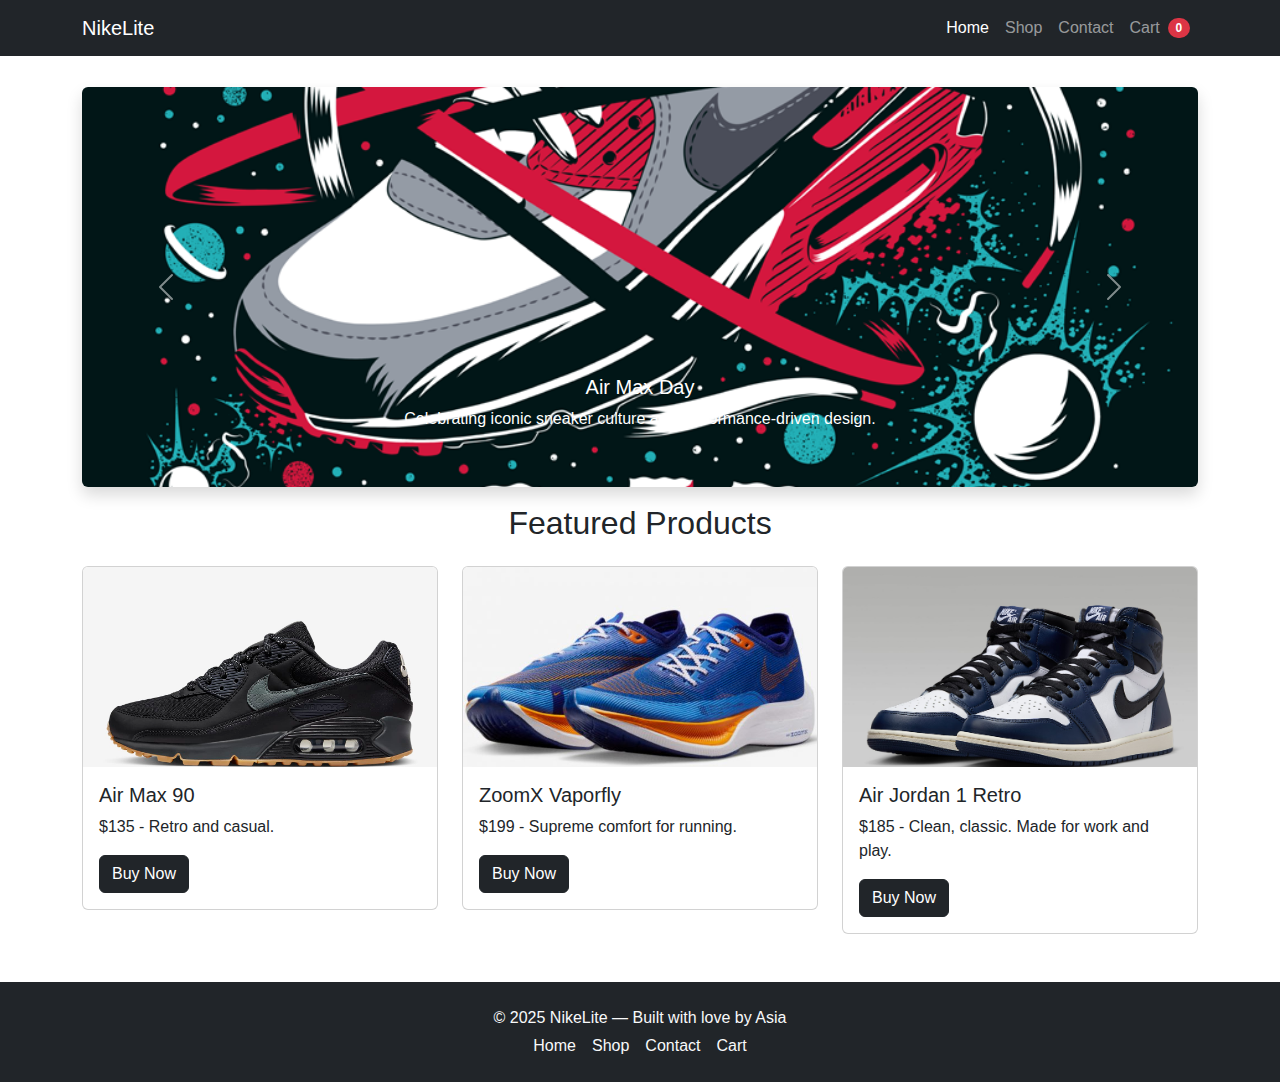
<file: index.html>
<!DOCTYPE html>
<html lang="en">

<head>
    <meta charset="UTF-8">
    <meta name="viewport" content="width=device-width, initial-scale=1">
    <title>NikeLite - Home</title>
    <!-- Bootstrap 5 CSS -->
    <link href="https://cdn.jsdelivr.net/npm/bootstrap@5.3.0/dist/css/bootstrap.min.css" rel="stylesheet">
    <link rel="stylesheet" href="css/index.css">
</head>

<body>

    <!-- Navbar -->
    <nav class="navbar navbar-expand-lg navbar-dark bg-dark">
        <div class="container">
            <a class="navbar-brand" href="#">NikeLite</a>
            <button class="navbar-toggler" type="button" data-bs-toggle="collapse" data-bs-target="#navbarNav">
                <span class="navbar-toggler-icon"></span>
            </button>
            <div class="collapse navbar-collapse justify-content-end" id="navbarNav">
                <ul class="navbar-nav">
                    <li class="nav-item"><a class="nav-link active" href="index.html">Home</a></li>
                    <li class="nav-item"><a class="nav-link" href="shop.html">Shop</a></li>
                    <li class="nav-item"><a class="nav-link" href="contact.html">Contact</a></li>
                    <li class="nav-item">
                        <a class="nav-link d-flex align-items-center" href="cart.html">
                            Cart
                            <span id="cart-count" class="badge bg-danger rounded-pill ms-2"
                                style="cursor: pointer;">0</span>
                        </a>
                    </li>
                </ul>
            </div>
        </div>
        </nav>
<!-- Hero Section -->
<section class="hero">
    <!-- Nike Events Carousel -->
    <div class="container my-5">
        <h2 class="text-center mb-4">Inspired by Moments. Powered by You.</h2>
    
        <div id="bestSellerCarousel" class="carousel slide" data-bs-ride="carousel">
            <div class="carousel-inner shadow rounded overflow-hidden">
                <!-- Slide 1: Air Max Day -->
                <div class="carousel-item active">
                    <img src="assets/airmaxday16.png" class="d-block w-100"
                        alt="Air Max Day">
                    <div class="carousel-caption d-none d-md-block">
                        <h5>Air Max Day</h5>
                        <p>Celebrating iconic sneaker culture and performance-driven design.</p>
                    </div>
                </div>
    
                <!-- Slide 2: Earth Day -->
                <div class="carousel-item">
                    <img src="assets/earthday22.jpg" class="d-block w-100" alt="Earth Day">
                    <div class="carousel-caption d-none d-md-block">
                        <h5>Earth Day</h5>
                        <p>Featuring sustainable styles made to move with purpose.</p>
                    </div>
                </div>
    
                <!-- Slide 3: Global Run Day -->
                <div class="carousel-item">
                    <img src="assets/globalrunday.jpg" class="d-block w-100"
                        alt="Global Run Day">
                    <div class="carousel-caption d-none d-md-block">
                        <h5>Global Run Day</h5>
                        <p>Join the movement. Discover gear that goes the distance.</p>
                    </div>
                </div>
            </div>
    
            <!-- Carousel Controls -->
            <button class="carousel-control-prev" type="button" data-bs-target="#bestSellerCarousel" data-bs-slide="prev">
                <span class="carousel-control-prev-icon" aria-hidden="true"></span>
            </button>
            <button class="carousel-control-next" type="button" data-bs-target="#bestSellerCarousel" data-bs-slide="next">
                <span class="carousel-control-next-icon" aria-hidden="true"></span>
            </button>
        </div>
        </div>
</section>

    <!-- Product Cards -->
    <section class="container my-5">
        <h2 class="text-center mb-4">Featured Products</h2>
        <div class="row g-4">
            <div class="col-md-4">
                <div class="card">
                    <img src="assets/airmax90shoe.jpeg" class="card-img-top" alt="Shoe 1">
                    <div class="card-body">
                        <h5 class="card-title">Air Max 90</h5>
                        <p class="card-text">$135 - Retro and casual.</p>
                        <button class="btn btn-dark buy-now" data-product="Air Max 90" data-price="135">Buy Now</button>
                    </div>
                </div>
            </div>
            <div class="col-md-4">
                <div class="card">
                    <img src="assets/Zoomxvaporfly.jpg" class="card-img-top" alt="Shoe 2">
                    <div class="card-body">
                        <h5 class="card-title">ZoomX Vaporfly</h5>
                        <p class="card-text">$199 - Supreme comfort for running.</p>
                        <button class="btn btn-dark buy-now" data-product="ZoomX Vaporfly" data-price="199">Buy Now</button>
                    </div>
                </div>
            </div>
            <div class="col-md-4">
                <div class="card">
                    <img src="assets/jordan1.jpeg" class="card-img-top" alt="Shoe 3">
                    <div class="card-body">
                        <h5 class="card-title">Air Jordan 1 Retro</h5>
                        <p class="card-text">$185 - Clean, classic. Made for work and play.</p>
                        <button class="btn btn-dark buy-now" data-product="Air Jordan 1 Retro" data-price="185">Buy Now</button>
                    </div>
                </div>
            </div>
        </div>
    </section>

    <script src="js/cart.js"></script>
    <script src="js/shop.js"></script>
    <!-- Inline script to update cart count -->
    <script>
    document.addEventListener("DOMContentLoaded", function () {
        updateCartCount(); // from cart.js
    });
    </script>
    <!-- Bootstrap JS Bundle -->
    <script src="https://cdn.jsdelivr.net/npm/bootstrap@5.3.0/dist/js/bootstrap.bundle.min.js"></script>
   
    <!-- Footer -->
    <footer class="bg-dark text-light py-4 mt-5">
    <div class="container text-center">
      <p class="mb-1">&copy; 2025 NikeLite — Built with love by Asia</p>
      <div class="d-flex justify-content-center gap-3">
        <a href="index.html" class="text-light text-decoration-none">Home</a>
        <a href="shop.html" class="text-light text-decoration-none">Shop</a>
        <a href="contact.html" class="text-light text-decoration-none">Contact</a>
        <a href="cart.html" class="text-light text-decoration-none">Cart</a>
      </div>
    </div>
  </footer>

</body>
</html>
</file>
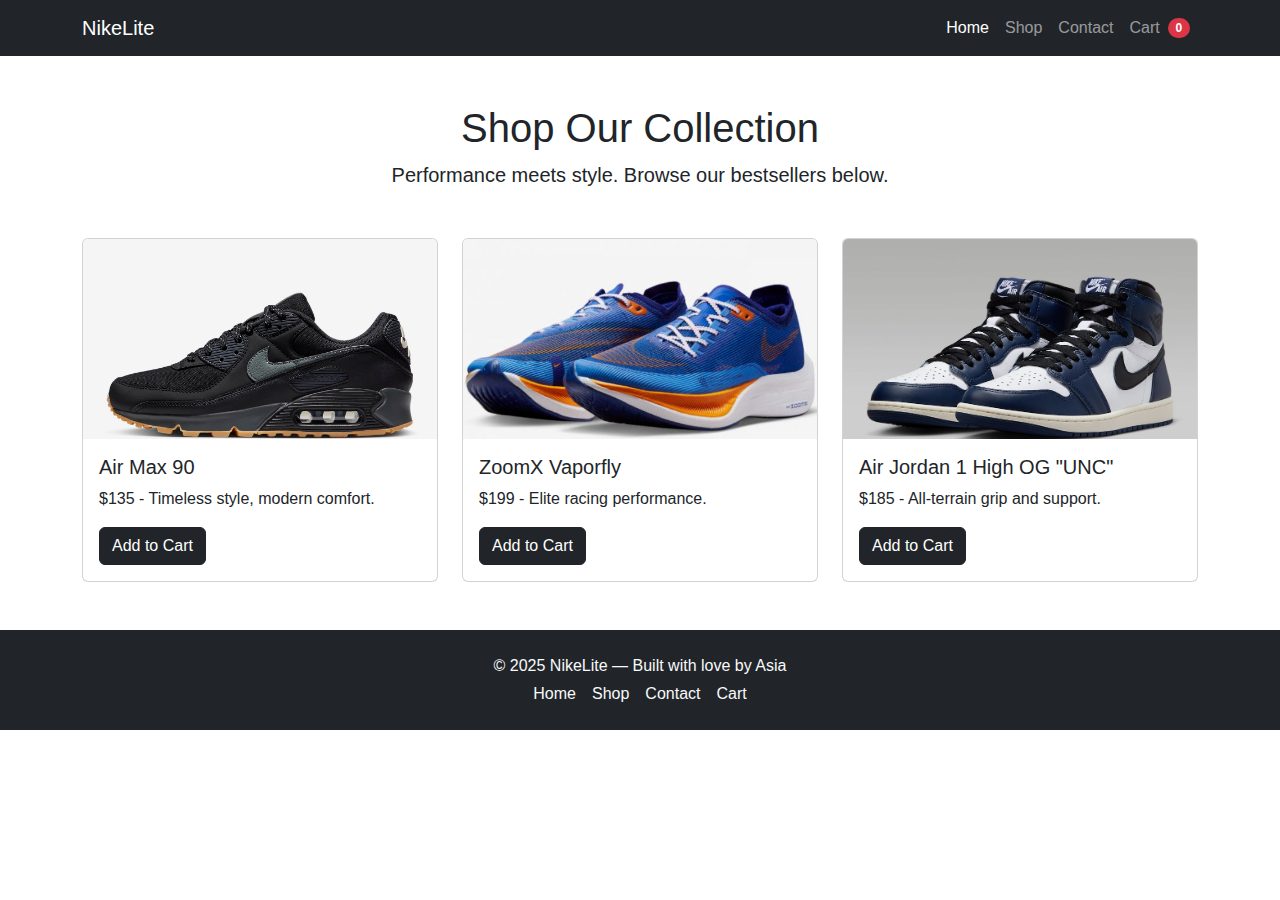
<file: shop.html>
<!DOCTYPE html>
<html lang="en">

<head>
    <meta charset="UTF-8" />
    <meta name="viewport" content="width=device-width, initial-scale=1" />
    <title>NikeLite - Shop</title>
    <!-- Bootstrap 5 CSS -->
    <link href="https://cdn.jsdelivr.net/npm/bootstrap@5.3.0/dist/css/bootstrap.min.css" rel="stylesheet" />
    <link rel="stylesheet" href="css/shop.css" />
</head>

<body>

    <!-- Navbar -->
    <nav class="navbar navbar-expand-lg navbar-dark bg-dark">
        <div class="container">
            <a class="navbar-brand" href="#">NikeLite</a>
            <button class="navbar-toggler" type="button" data-bs-toggle="collapse" data-bs-target="#navbarNav">
                <span class="navbar-toggler-icon"></span>
            </button>
            <div class="collapse navbar-collapse justify-content-end" id="navbarNav">
                <ul class="navbar-nav">
                    <li class="nav-item"><a class="nav-link active" href="index.html">Home</a></li>
                    <li class="nav-item"><a class="nav-link" href="shop.html">Shop</a></li>
                    <li class="nav-item"><a class="nav-link" href="contact.html">Contact</a></li>
                    <li class="nav-item">
                        <a class="nav-link d-flex align-items-center" href="cart.html">
                            Cart
                            <span id="cart-count" class="badge bg-danger rounded-pill ms-2"
                                style="cursor: pointer;">0</span>
                        </a>
                    </li>
                </ul>
            </div>
        </div>
    </nav>

    <!-- Shop Header -->
    <div class="container text-center my-5">
        <h1>Shop Our Collection</h1>
        <p class="lead">Performance meets style. Browse our bestsellers below.</p>
    </div>

    <!-- Product Grid -->
    <div class="container my-4">
        <div class="row g-4">
            <div class="col-md-4">
                <div class="card">
                    <img src="assets/airmax90shoe.jpeg" class="card-img-top" alt="Product 1" />
                    <div class="card-body">
                        <h5 class="card-title">Air Max 90</h5>
                        <p class="card-text">$135 - Timeless style, modern comfort.</p>
                        <a href="#" class="btn btn-dark add-to-cart">Add to Cart</a>
                    </div>
                </div>
            </div>
            <div class="col-md-4">
                <div class="card">
                    <img src="assets/Zoomxvaporfly.jpg" class="card-img-top" alt="Product 2" />
                    <div class="card-body">
                        <h5 class="card-title">ZoomX Vaporfly</h5>
                        <p class="card-text">$199 - Elite racing performance.</p>
                        <a href="#" class="btn btn-dark add-to-cart">Add to Cart</a>
                    </div>
                </div>
            </div>
            <div class="col-md-4">
                <div class="card">
                    <img src="assets/jordan1.jpeg" class="card-img-top" alt="Product 3" />
                    <div class="card-body">
                        <h5 class="card-title">Air Jordan 1 High OG "UNC"</h5>
                        <p class="card-text">$185 - All-terrain grip and support.</p>
                        <a href="#" class="btn btn-dark add-to-cart">Add to Cart</a>
                    </div>
                </div>
            </div>
        </div>
    </div>

    <script src="js/cart.js"></script>
    <script src="js/shop.js"></script>
    <!-- Inline script to update cart count -->
    <script>
        document.addEventListener("DOMContentLoaded", function () {
            updateCartCount(); // from cart.js
        });
    </script>
    <!-- Bootstrap Bundle JS -->
    <script src="https://cdn.jsdelivr.net/npm/bootstrap@5.3.0/dist/js/bootstrap.bundle.min.js"></script>
   
    <!-- Footer -->
    <footer class="bg-dark text-light py-4 mt-5">
        <div class="container text-center">
            <p class="mb-1">&copy; 2025 NikeLite — Built with love by Asia</p>
            <div class="d-flex justify-content-center gap-3">
                <a href="index.html" class="text-light text-decoration-none">Home</a>
                <a href="shop.html" class="text-light text-decoration-none">Shop</a>
                <a href="contact.html" class="text-light text-decoration-none">Contact</a>
                <a href="cart.html" class="text-light text-decoration-none">Cart</a>
            </div>
        </div>
    </footer>

</body>
</html>
</file>
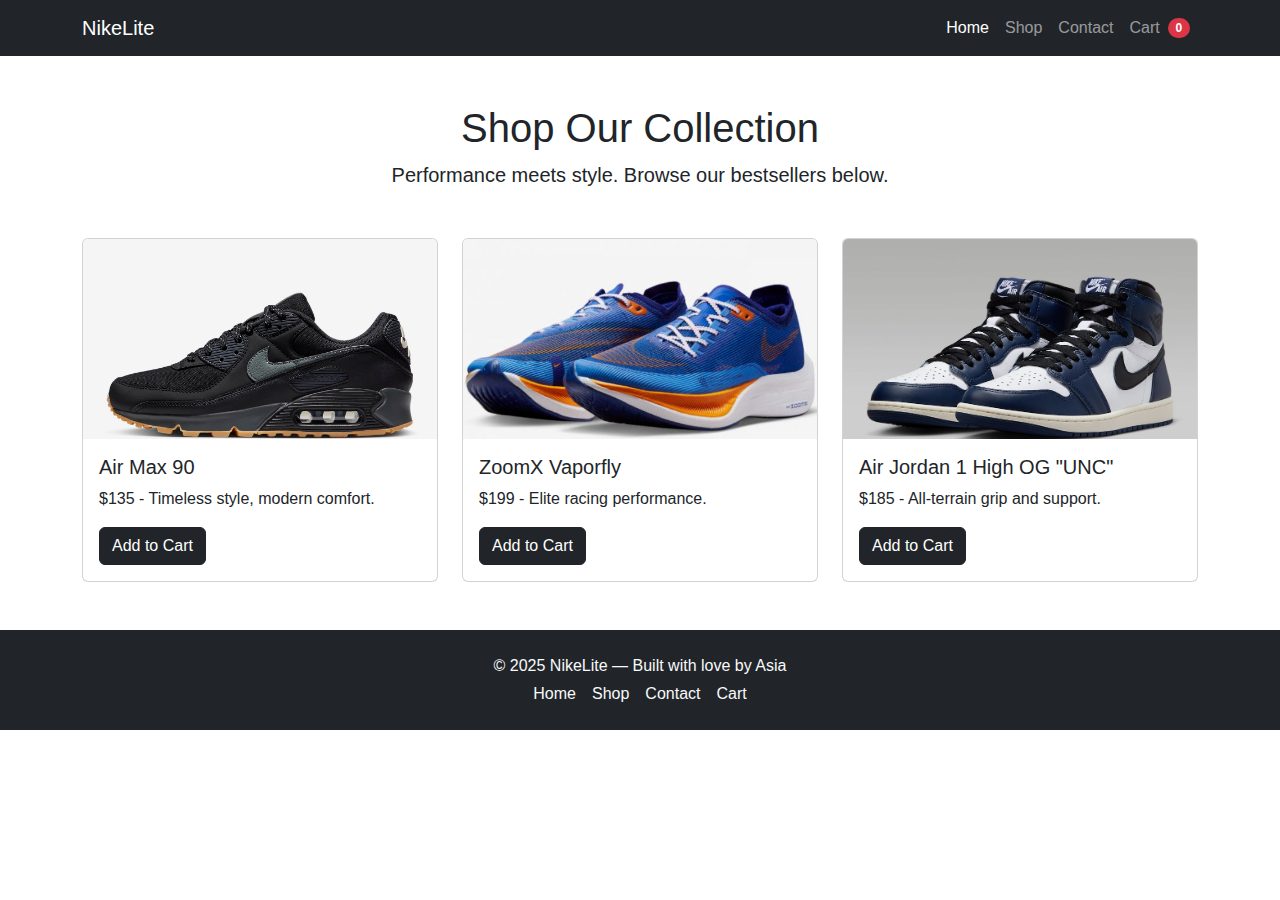
<file: NikeRebootProject0625/shop.html>
<!DOCTYPE html>
<html lang="en">

<head>
    <meta charset="UTF-8" />
    <meta name="viewport" content="width=device-width, initial-scale=1" />
    <title>NikeLite - Shop</title>
    <!-- Bootstrap 5 CSS -->
    <link href="https://cdn.jsdelivr.net/npm/bootstrap@5.3.0/dist/css/bootstrap.min.css" rel="stylesheet" />
    <link rel="stylesheet" href="css/shop.css" />
</head>

<body>

    <!-- Navbar -->
    <nav class="navbar navbar-expand-lg navbar-dark bg-dark">
        <div class="container">
            <a class="navbar-brand" href="#">NikeLite</a>
            <button class="navbar-toggler" type="button" data-bs-toggle="collapse" data-bs-target="#navbarNav">
                <span class="navbar-toggler-icon"></span>
            </button>
            <div class="collapse navbar-collapse justify-content-end" id="navbarNav">
                <ul class="navbar-nav">
                    <li class="nav-item"><a class="nav-link active" href="index.html">Home</a></li>
                    <li class="nav-item"><a class="nav-link" href="shop.html">Shop</a></li>
                    <li class="nav-item"><a class="nav-link" href="contact.html">Contact</a></li>
                    <li class="nav-item">
                        <a class="nav-link d-flex align-items-center" href="cart.html">
                            Cart
                            <span id="cart-count" class="badge bg-danger rounded-pill ms-2"
                                style="cursor: pointer;">0</span>
                        </a>
                    </li>
                </ul>
            </div>
        </div>
    </nav>

    <!-- Shop Header -->
    <div class="container text-center my-5">
        <h1>Shop Our Collection</h1>
        <p class="lead">Performance meets style. Browse our bestsellers below.</p>
    </div>

    <!-- Product Grid -->
    <div class="container my-4">
        <div class="row g-4">
            <div class="col-md-4">
                <div class="card">
                    <img src="assets/airmax90shoe.jpeg" class="card-img-top" alt="Product 1" />
                    <div class="card-body">
                        <h5 class="card-title">Air Max 90</h5>
                        <p class="card-text">$135 - Timeless style, modern comfort.</p>
                        <a href="#" class="btn btn-dark add-to-cart">Add to Cart</a>
                    </div>
                </div>
            </div>
            <div class="col-md-4">
                <div class="card">
                    <img src="assets/Zoomxvaporfly.jpg" class="card-img-top" alt="Product 2" />
                    <div class="card-body">
                        <h5 class="card-title">ZoomX Vaporfly</h5>
                        <p class="card-text">$199 - Elite racing performance.</p>
                        <a href="#" class="btn btn-dark add-to-cart">Add to Cart</a>
                    </div>
                </div>
            </div>
            <div class="col-md-4">
                <div class="card">
                    <img src="assets/jordan1.jpeg" class="card-img-top" alt="Product 3" />
                    <div class="card-body">
                        <h5 class="card-title">Air Jordan 1 High OG "UNC"</h5>
                        <p class="card-text">$185 - All-terrain grip and support.</p>
                        <a href="#" class="btn btn-dark add-to-cart">Add to Cart</a>
                    </div>
                </div>
            </div>
        </div>
    </div>

    <script src="js/cart.js"></script>
    <script src="js/shop.js"></script>
    <!-- Inline script to update cart count -->
    <script>
        document.addEventListener("DOMContentLoaded", function () {
            updateCartCount(); // from cart.js
        });
    </script>
    <!-- Bootstrap Bundle JS -->
    <script src="https://cdn.jsdelivr.net/npm/bootstrap@5.3.0/dist/js/bootstrap.bundle.min.js"></script>
   
    <!-- Footer -->
    <footer class="bg-dark text-light py-4 mt-5">
        <div class="container text-center">
            <p class="mb-1">&copy; 2025 NikeLite — Built with love by Asia</p>
            <div class="d-flex justify-content-center gap-3">
                <a href="index.html" class="text-light text-decoration-none">Home</a>
                <a href="shop.html" class="text-light text-decoration-none">Shop</a>
                <a href="contact.html" class="text-light text-decoration-none">Contact</a>
                <a href="cart.html" class="text-light text-decoration-none">Cart</a>
            </div>
        </div>
    </footer>

</body>

</html>
</file>
<file: css/index.css>
body {
    font-family: 'Helvetica Neue', sans-serif;
}

.hero {
    background:center center/cover no-repeat;
    color: white;
    height: 400px;
    display: flex;
    align-items: center;
    justify-content: center;
    text-align: center;
}

.carousel-inner img {
    object-fit: cover;
    height: 400px; 
}

.hero h1 {
    font-size: 3rem;
    font-weight: bold;
}

.card img {
    height: 200px;
    object-fit: cover;
}

#cart-count {
    transition: transform 0.2s;
}

#cart-count:hover {
    transform: scale(1.1);
}

footer a {
    position: relative;
    color: #ffffff;
    transition: all 0.3s ease-in-out;
}

footer a::after {
    content: '';
    position: absolute;
    width: 100%;
    height: 2px;
    background: #ffffff;
    left: 0;
    bottom: -4px;
    transform: scaleX(0);
    transform-origin: right;
    transition: transform 0.3s ease;
}

footer a:hover::after {
    transform: scaleX(1);
    transform-origin: left; 
}
</file>
<file: css/shop.css>
body {
    font-family: 'Helvetica Neue', sans-serif;
}

.card img {
    height: 200px;
    object-fit: cover;
}

#cart-count {
    transition: transform 0.2s;
}

#cart-count:hover {
    transform: scale(1.1); 
}

footer a {
    position: relative;
    color: #ffffff;
    transition: all 0.3s ease-in-out;
}

footer a::after {
    content: '';
    position: absolute;
    width: 100%;
    height: 2px;
    background: #ffffff;
    left: 0;
    bottom: -4px;
    transform: scaleX(0);
    transform-origin: right;
    transition: transform 0.3s ease;
}

footer a:hover::after {
    transform: scaleX(1);
    transform-origin: left; 
}
</file>
<file: NikeRebootProject0625/css/shop.css>
body {
    font-family: 'Helvetica Neue', sans-serif;
}

.card img {
    height: 200px;
    object-fit: cover;
}

#cart-count {
    transition: transform 0.2s;
}

#cart-count:hover {
    transform: scale(1.1); 
}

footer a {
    position: relative;
    color: #ffffff;
    transition: all 0.3s ease-in-out;
}

footer a::after {
    content: '';
    position: absolute;
    width: 100%;
    height: 2px;
    background: #ffffff;
    left: 0;
    bottom: -4px;
    transform: scaleX(0);
    transform-origin: right;
    transition: transform 0.3s ease;
}

footer a:hover::after {
    transform: scaleX(1);
    transform-origin: left; 
}
</file>
